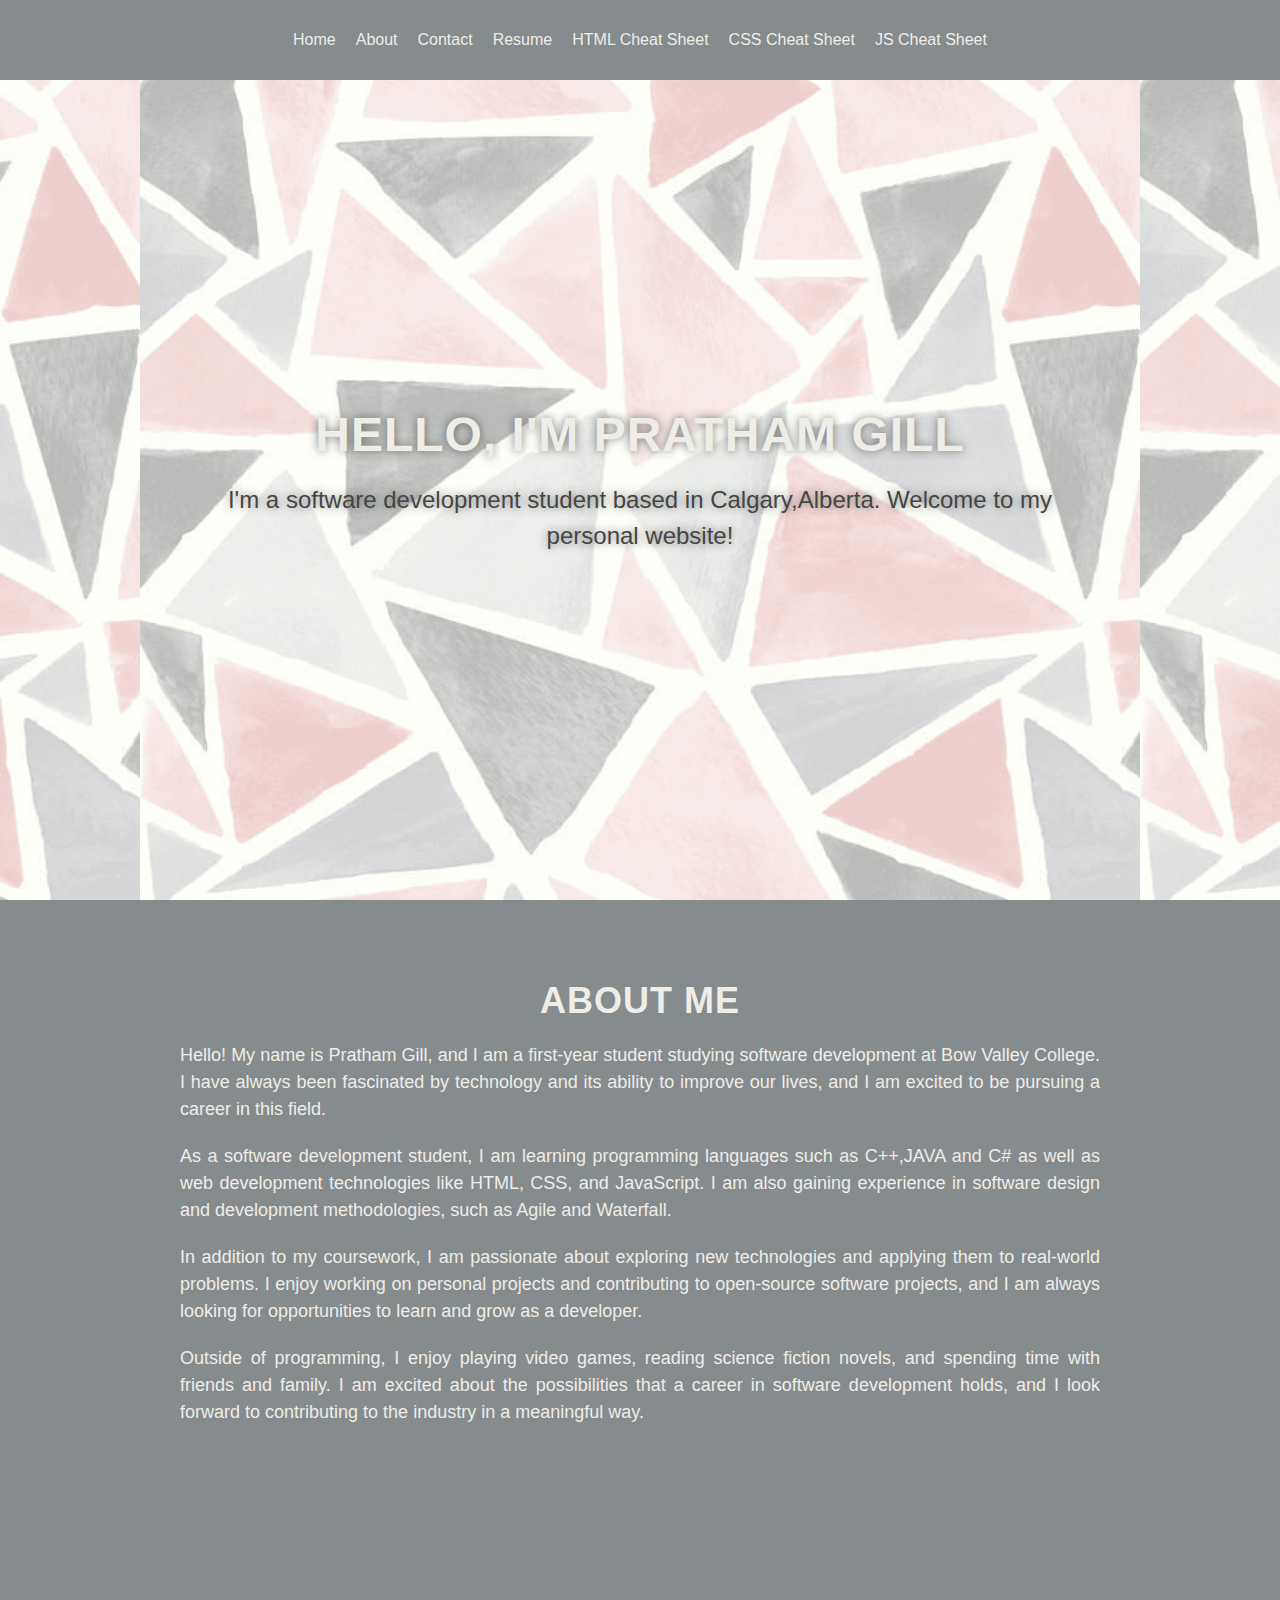
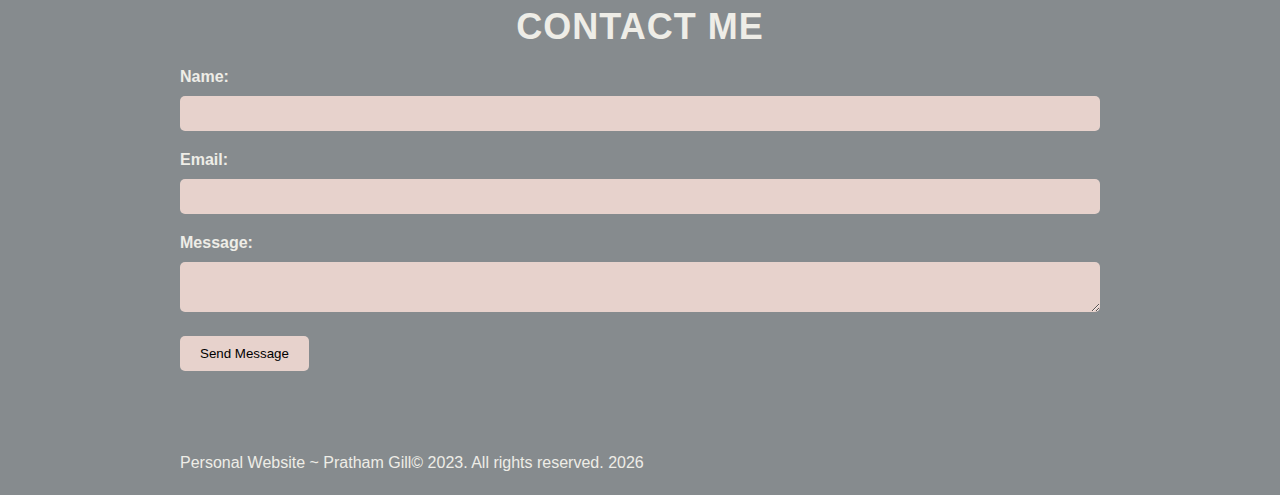
<file: index.html>
<!DOCTYPE html>
<html lang="en">

<head>
	<title>My Personal Website ~ Pratham</title>
	<link rel="stylesheet" type="text/css" href="style.css">
</head>

<body>

	<header>
		<div class="container">
			<nav>
				<ul>
					<li><a href="#">Home</a></li>
					<li><a href="#about me">About</a></li>
					<li><a href="#contact">Contact</a></li>
					<li><a href="cheatsheet/resume.html">Resume</a></li>
					<li><a href="cheatsheet/html cheat sheet.html">HTML Cheat Sheet</a></li>
					<li><a href="cheatsheet/css cheat sheet.html ">CSS Cheat Sheet</a></li>
					<li><a href="cheatsheet/js cheat sheet.html">JS Cheat Sheet</a></li>
				</ul>
			</nav>
		</div>
	</header>

	<section class="hero">
		<div class="container">
			<h2>Hello, I'm Pratham Gill</h2>
			<p id="personl">I'm a software development student based in Calgary,Alberta. Welcome to my
				personal website!</p>
		</div>
	</section>

	<section class="about" id="about me">
		<div class="container">
			<h2>About Me</h2>
			<p>Hello! My name is Pratham Gill, and I am a first-year student studying software development at Bow Valley
				College. I have always been fascinated by technology and its ability to improve our lives, and I am
				excited to be pursuing a career in this field.</p>

			<p> As a software development student, I am learning programming languages such as C++,JAVA and C# as well
				as web development technologies like HTML, CSS, and JavaScript. I am also gaining experience in software
				design and development methodologies, such as Agile and Waterfall.</p>

			<p> In addition to my coursework, I am passionate about exploring new technologies and applying them to
				real-world problems. I enjoy working on personal projects and contributing to open-source software
				projects, and I am always looking for opportunities to learn and grow as a developer.</p>

			<p>Outside of programming, I enjoy playing video games, reading science fiction novels, and spending time
				with friends and family. I am excited about the possibilities that a career in software development
				holds, and I look forward to contributing to the industry in a meaningful way.</p>
		</div>
	</section>

	<section class="contact" id="contact">
		<div class="container">
			<h2>Contact Me</h2>
			<form>
				<div class="form-group">
					<label for="name">Name:</label>
					<input type="text" id="name" name="name" required>
				</div>
				<div class="form-group">
					<label for="email">Email:</label>
					<input type="email" id="email" name="email" required>
				</div>
				<div class="form-group">
					<label for="message">Message:</label>
					<textarea id="message" name="message" required></textarea>
				</div>
				<button type="submit" class="btn btn-primary">Send Message</button>
			</form>
		</div>
	</section>

	<footer>
		<div class="container">
			<p>Personal Website ~ Pratham Gill&copy; 2023. All rights reserved.</p>
		</div>
	</footer>
</body>
<script type="text/javascript" src="script.js"></script>

</html>
</file>
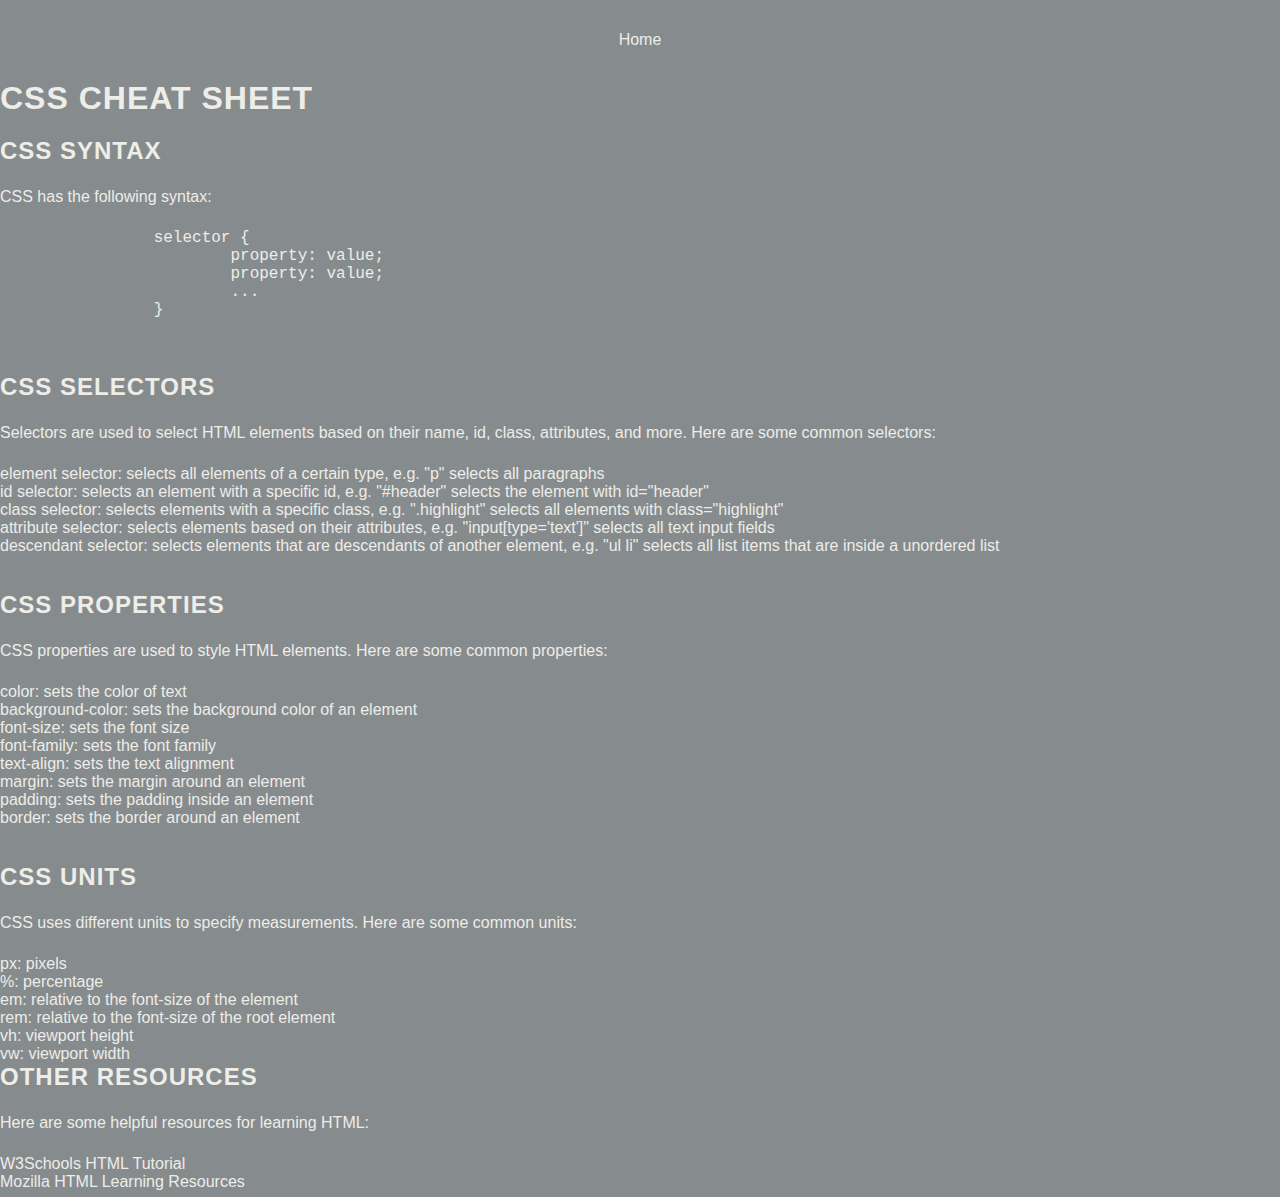
<file: cheatsheet/css cheat sheet.html>
<!DOCTYPE html>
<html>

<head>
    <title>CSS Cheat Sheet</title>
    <link rel="stylesheet" type="text/css" href="styles.css">
</head>

<body>
    <header>
        <div class="container">
            <nav>
                <ul>
                    <li><a href="index.html">Home</a></li>
                </ul>
            </nav>
        </div>
    </header>
    <h1>CSS Cheat Sheet</h1>

    <h2>CSS Syntax</h2>
    <p>CSS has the following syntax:</p>
    <pre>
		selector {
			property: value;
			property: value;
			...
		}
	</pre>

    <br><br>
    <h2>CSS Selectors</h2>
    <p>Selectors are used to select HTML elements based on their name, id, class, attributes, and more. Here are some
        common selectors:</p>
    <ul>
        <li>element selector: selects all elements of a certain type, e.g. "p" selects all paragraphs</li>
        <li>id selector: selects an element with a specific id, e.g. "#header" selects the element with id="header"</li>
        <li>class selector: selects elements with a specific class, e.g. ".highlight" selects all elements with
            class="highlight"</li>
        <li>attribute selector: selects elements based on their attributes, e.g. "input[type='text']" selects all text
            input fields</li>
        <li>descendant selector: selects elements that are descendants of another element, e.g. "ul li" selects all list
            items that are inside a unordered list</li>
    </ul>

    <br><br>
    <h2>CSS Properties</h2>
    <p>CSS properties are used to style HTML elements. Here are some common properties:</p>
    <ul>
        <li>color: sets the color of text</li>
        <li>background-color: sets the background color of an element</li>
        <li>font-size: sets the font size</li>
        <li>font-family: sets the font family</li>
        <li>text-align: sets the text alignment</li>
        <li>margin: sets the margin around an element</li>
        <li>padding: sets the padding inside an element</li>
        <li>border: sets the border around an element</li>
    </ul>

    <br><br>
    <h2>CSS Units</h2>
    <p>CSS uses different units to specify measurements. Here are some common units:</p>
    <ul>
        <li>px: pixels</li>
        <li>%: percentage</li>
        <li>em: relative to the font-size of the element</li>
        <li>rem: relative to the font-size of the root element</li>
        <li>vh: viewport height</li>
        <li>vw: viewport width</li>
    </ul>

    <h2>Other Resources</h2>
    <p>Here are some helpful resources for learning HTML:</p>
    <ul>
        <li><a href="https://www.w3schools.com/html/">W3Schools HTML Tutorial</a></li>
        <li><a href="https://developer.mozilla.org/en-US/docs/Learn/HTML">Mozilla HTML Learning Resources</a></li>
    </ul>
</body>

</html>
</file>
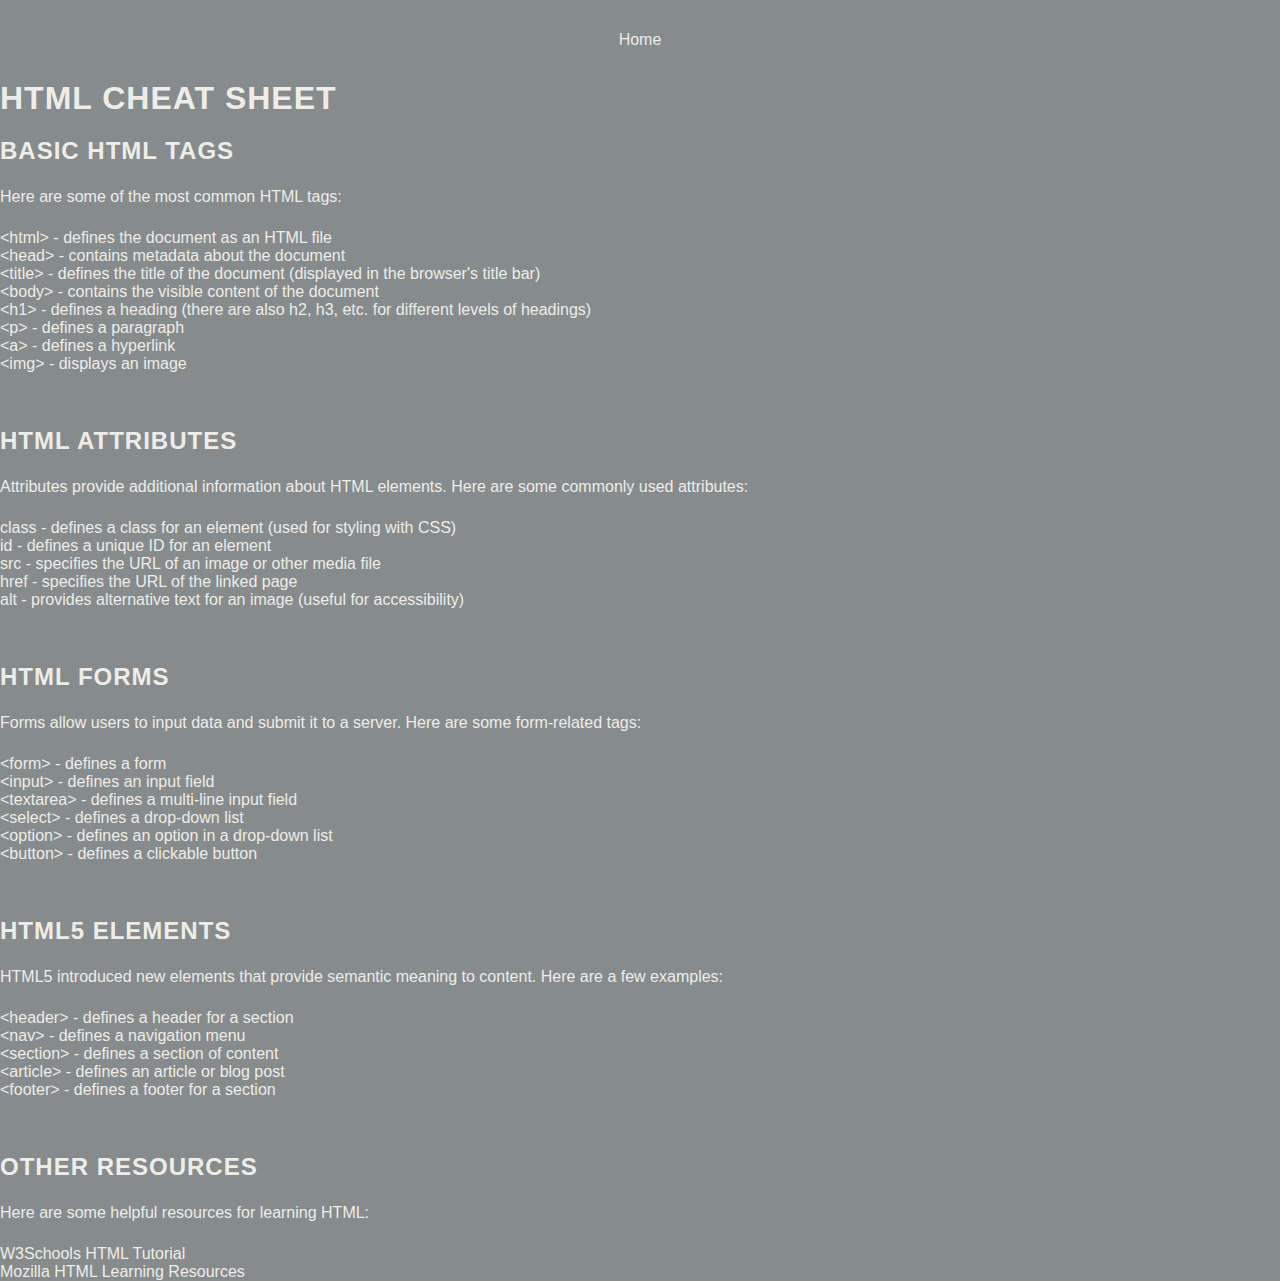
<file: cheatsheet/html cheat sheet.html>
<!DOCTYPE html>
<html>

<head>
	<title>HTML Cheat Sheet</title>
	<link rel="stylesheet" type="text/css" href="styles.css">
</head>

<body>
	<header>
		<div class="container">
			<nav>
				<ul>
					<li><a href="index.html">Home</a></li>
				</ul>
			</nav>
		</div>
	</header>
	<h1>HTML Cheat Sheet</h1>

	<h2>Basic HTML Tags</h2>
	<p>Here are some of the most common HTML tags:</p>
	<ul>
		<li>&lt;html&gt; - defines the document as an HTML file</li>
		<li>&lt;head&gt; - contains metadata about the document</li>
		<li>&lt;title&gt; - defines the title of the document (displayed in the browser's title bar)</li>
		<li>&lt;body&gt; - contains the visible content of the document</li>
		<li>&lt;h1&gt; - defines a heading (there are also h2, h3, etc. for different levels of headings)</li>
		<li>&lt;p&gt; - defines a paragraph</li>
		<li>&lt;a&gt; - defines a hyperlink</li>
		<li>&lt;img&gt; - displays an image</li>
	</ul><br><br><br>

	<h2>HTML Attributes</h2>
	<p>Attributes provide additional information about HTML elements. Here are some commonly used attributes:</p>
	<ul>
		<li>class - defines a class for an element (used for styling with CSS)</li>
		<li>id - defines a unique ID for an element</li>
		<li>src - specifies the URL of an image or other media file</li>
		<li>href - specifies the URL of the linked page</li>
		<li>alt - provides alternative text for an image (useful for accessibility)</li>
	</ul><br><br><br>

	<h2>HTML Forms</h2>
	<p>Forms allow users to input data and submit it to a server. Here are some form-related tags:</p>
	<ul>
		<li>&lt;form&gt; - defines a form</li>
		<li>&lt;input&gt; - defines an input field</li>
		<li>&lt;textarea&gt; - defines a multi-line input field</li>
		<li>&lt;select&gt; - defines a drop-down list</li>
		<li>&lt;option&gt; - defines an option in a drop-down list</li>
		<li>&lt;button&gt; - defines a clickable button</li>
	</ul><br><br><br>

	<h2>HTML5 Elements</h2>
	<p>HTML5 introduced new elements that provide semantic meaning to content. Here are a few examples:</p>
	<ul>
		<li>&lt;header&gt; - defines a header for a section</li>
		<li>&lt;nav&gt; - defines a navigation menu</li>
		<li>&lt;section&gt; - defines a section of content</li>
		<li>&lt;article&gt; - defines an article or blog post</li>
		<li>&lt;footer&gt; - defines a footer for a section</li>
	</ul><br><br><br>

	<h2>Other Resources</h2>
	<p>Here are some helpful resources for learning HTML:</p>
	<ul>
		<li><a href="https://www.w3schools.com/html/">W3Schools HTML Tutorial</a></li>
		<li><a href="https://developer.mozilla.org/en-US/docs/Learn/HTML">Mozilla HTML Learning Resources</a></li>
	</ul>
</body>

</html>
</file>
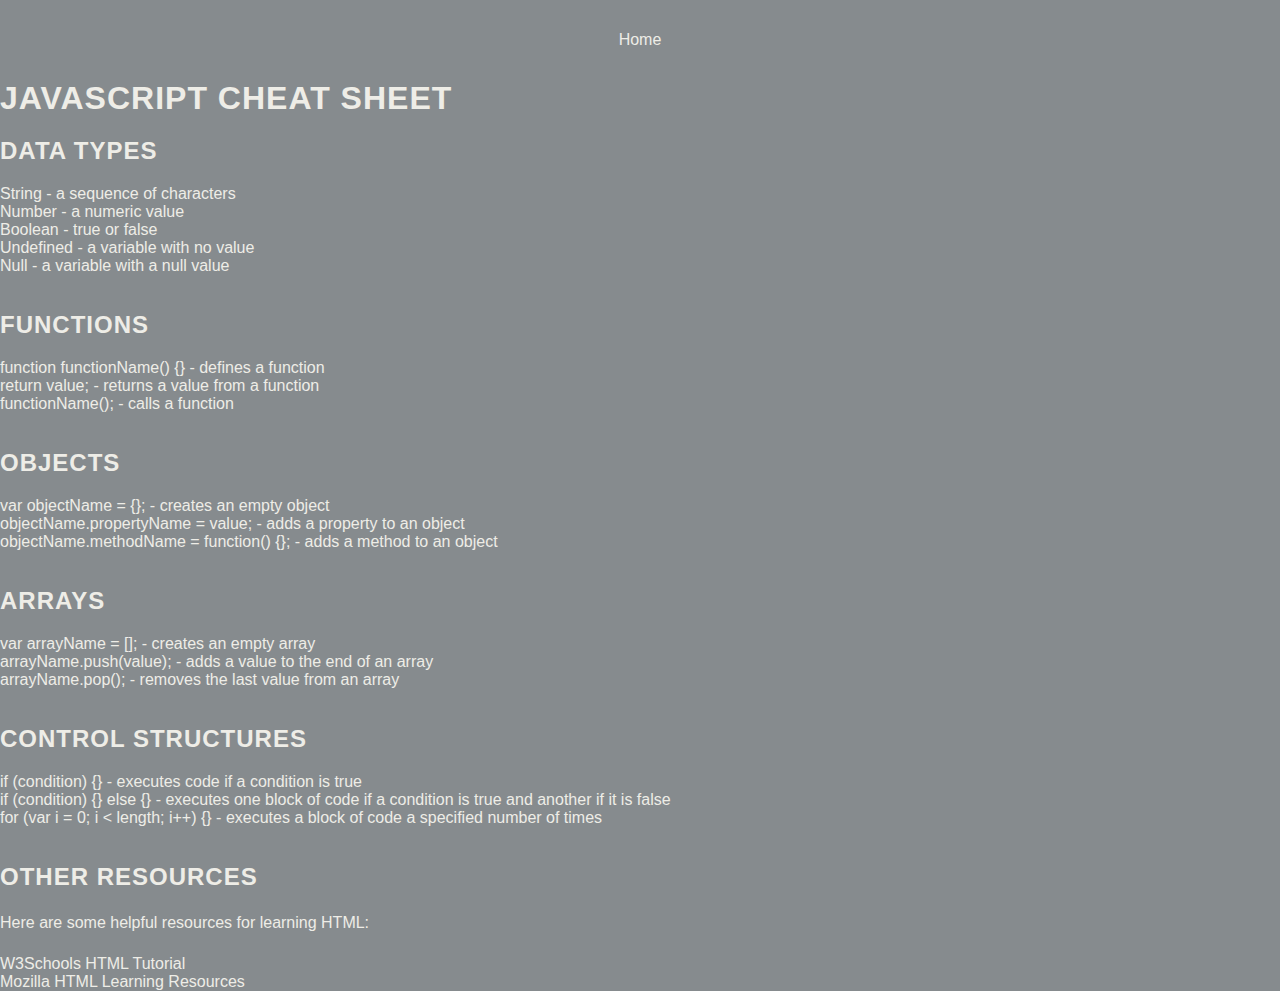
<file: cheatsheet/js cheat sheet.html>
<!DOCTYPE html>
<html>

<head>
    <title>JavaScript Cheat Sheet</title>
    <link rel="stylesheet" type="text/css" href="styles.css">
</head>

<body>
    <header>
        <div class="container">
            <nav>
                <ul>
                    <li><a href="index.html">Home</a></li>
                </ul>
            </nav>
        </div>
    </header>
    <main>
        <h1>JavaScript Cheat Sheet</h1>

        <section>
            <h2>Data Types</h2>
            <ul>
                <li>String - a sequence of characters</li>
                <li>Number - a numeric value</li>
                <li>Boolean - true or false</li>
                <li>Undefined - a variable with no value</li>
                <li>Null - a variable with a null value</li>
            </ul>
        </section>

        <section>
            <br><br>
            <h2>Functions</h2>
            <ul>
                <li>function functionName() {} - defines a function</li>
                <li>return value; - returns a value from a function</li>
                <li>functionName(); - calls a function</li>
            </ul>
        </section>

        <section>
            <br><br>
            <h2>Objects</h2>
            <ul>
                <li>var objectName = {}; - creates an empty object</li>
                <li>objectName.propertyName = value; - adds a property to an object</li>
                <li>objectName.methodName = function() {}; - adds a method to an object</li>
            </ul>
        </section>

        <section>
            <br><br>
            <h2>Arrays</h2>
            <ul>
                <li>var arrayName = []; - creates an empty array</li>
                <li>arrayName.push(value); - adds a value to the end of an array</li>
                <li>arrayName.pop(); - removes the last value from an array</li>
            </ul>
        </section>

        <section>
            <br><br>
            <h2>Control Structures</h2>
            <ul>
                <li>if (condition) {} - executes code if a condition is true</li>
                <li>if (condition) {} else {} - executes one block of code if a condition is true and another if it is
                    false</li>
                <li>for (var i = 0; i < length; i++) {} - executes a block of code a specified number of times</li>
                        </ul> </section> <br><br>
                        <h2>Other Resources</h2>
                        <p>Here are some helpful resources for learning HTML:</p>
                        <ul>
                            <li><a href="https://www.w3schools.com/html/">W3Schools HTML Tutorial</a></li>
                            <li><a href="https://developer.mozilla.org/en-US/docs/Learn/HTML">Mozilla HTML Learning
                                    Resources</a></li>
                        </ul>
    </main>
</body>

</html>
</file>
<file: style.css>
/* Reset styles */
* {
    margin: 0;
    padding: 0;
    box-sizing: border-box;
}




/* Global styles */
body {
    font-family: 'Helvetica Neue', sans-serif;
    font-size: 16px;
    color: #EEEDE7;
    background-color: #868B8E;
}

.container {
    max-width: 960px;
    margin: 0 auto;
    padding: 0 20px;
}

h1,
h2,
h3 {
    font-weight: 700;
    margin: 0 0 20px;
    text-transform: uppercase;
    letter-spacing: 1px;
}

p {
    margin: 0 0 20px;
    line-height: 1.5;
}

a {
    color: #EEEDE7;
    text-decoration: none;
}

ul {
    list-style: none;
}

/* Header styles */
header {
    height: 80px;
    display: flex;
    justify-content: space-between;
    align-items: center;
    padding: 0 20px;

}

.logo {
    font-size: 24px;
    font-weight: 700;

}

nav ul {
    display: flex;
}

nav li {
    margin: 0 10px;
}

nav a:hover {
    color: #B9B7BD;
}

/* Hero section styles */
.hero {
    height: calc(100vh - 80px);
    display: flex;
    justify-content: center;
    align-items: center;
    background-image: url('cheatsheet/bg.png');
    background-size: 300px 100p;
    background-position: center;
}

.hero h2 {
    font-size: 48px;
    font-weight: 700;
    text-align: center;
    text-shadow: 0px 0px 10px rgba(0, 0, 0, 0.5);
}

.hero p {
    font-size: 24px;
    font-weight: 400;
    text-align: center;
    text-shadow: 0px 0px 10px rgba(0, 0, 0, 0.5);
}

/* About section styles */
.about {
    padding: 80px 0;
}

.about h2 {
    font-size: 36px;
    text-align: center;
}

.about p {
    font-size: 18px;
    text-align: justify;
}

/* Contact section styles */
.contact {
    padding: 80px 0;
}

.contact h2 {
    font-size: 36px;
    text-align: center;
}

.form-group {
    margin-bottom: 20px;
}

label {
    display: block;
    margin-bottom: 10px;
    font-weight: 700;
}

input,
textarea {
    width: 100%;
    padding: 10px;
    border: none;
    border-radius: 5px;
    background-color: #E7D2CC;
    color: #000;
}

textarea {
    resize: vertical;
}

.btn {
    padding: 10px 20px;
    border: none;
    border-radius: 5px;
    background-color: #E7D2CC;
    color: #000;
    cursor: pointer;
}

.btn:hover {
    background-color: #647C90;
    color: #fff;
}



#personl{
    color:#454545;
}
</file>
<file: cheatsheet/styles.css>
/* Reset styles */
* {
    margin: 0;
    padding: 0;
    box-sizing: border-box;
}




/* Global styles */
body {
    font-family: 'Helvetica Neue', sans-serif;
    font-size: 16px;
    color: #EEEDE7;
    background-color: #868B8E;
}

.container {
    max-width: 960px;
    margin: 0 auto;
    padding: 0 20px;
}

h1,
h2,
h3 {
    font-weight: 700;
    margin: 0 0 20px;
    text-transform: uppercase;
    letter-spacing: 1px;
}

p {
    margin: 0 0 20px;
    line-height: 1.5;
}

a {
    color: #EEEDE7;
    text-decoration: none;
}

ul {
    list-style: none;
}

/* Header styles */
header {
    height: 80px;
    display: flex;
    justify-content: space-between;
    align-items: center;
    padding: 0 20px;

}

.logo {
    font-size: 24px;
    font-weight: 700;

}

nav ul {
    display: flex;
}

nav li {
    margin: 0 10px;
}

nav a:hover {
    color: #B9B7BD;
}

/* Hero section styles */
.hero {
    height: calc(100vh - 80px);
    display: flex;
    justify-content: center;
    align-items: center;
    background-image: url('bg.png');
    background-size: 300px 100p;
    background-position: center;
}

.hero h2 {
    font-size: 48px;
    font-weight: 700;
    text-align: center;
    text-shadow: 0px 0px 10px rgba(0, 0, 0, 0.5);
}

.hero p {
    font-size: 24px;
    font-weight: 400;
    text-align: center;
    text-shadow: 0px 0px 10px rgba(0, 0, 0, 0.5);
}

/* About section styles */
.about {
    padding: 80px 0;
}

.about h2 {
    font-size: 36px;
    text-align: center;
}

.about p {
    font-size: 18px;
    text-align: justify;
}

/* Contact section styles */
.contact {
    padding: 80px 0;
}

.contact h2 {
    font-size: 36px;
    text-align: center;
}

.form-group {
    margin-bottom: 20px;
}

label {
    display: block;
    margin-bottom: 10px;
    font-weight: 700;
}

input,
textarea {
    width: 100%;
    padding: 10px;
    border: none;
    border-radius: 5px;
    background-color: #E7D2CC;
    color: #000;
}

textarea {
    resize: vertical;
}

.btn {
    padding: 10px 20px;
    border: none;
    border-radius: 5px;
    background-color: #E7D2CC;
    color: #000;
    cursor: pointer;
}

.btn:hover {
    background-color: #647C90;
    color: #fff;
}



#personl{
    color:#454545;
}
</file>
